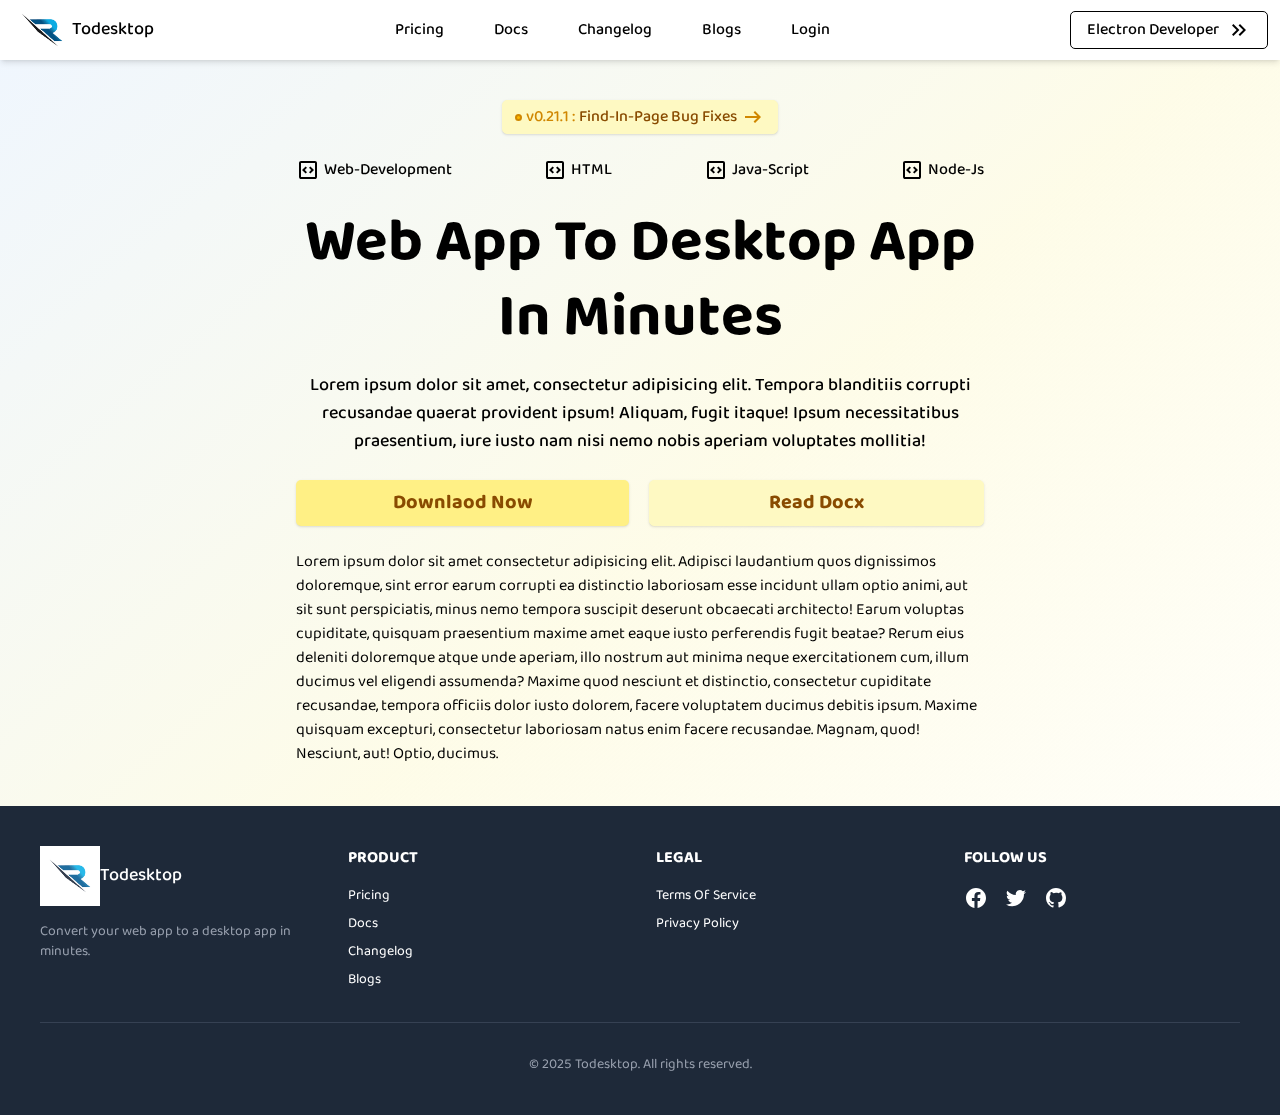
<file: index.html>
<!DOCTYPE html>
<html lang="en">
  <head>
    <meta charset="UTF-8" />
    <meta name="viewport" content="width=device-width, initial-scale=1.0" />
    <link href="output.css" rel="stylesheet" />
    <title>Todesktop</title>
    <link rel="preconnect" href="https://fonts.googleapis.com" />
    <link rel="preconnect" href="https://fonts.gstatic.com" crossorigin />
    <link
      href="https://fonts.googleapis.com/css2?family=Baloo+Bhai+2:wght@400..800&family=Poppins:ital,wght@0,100;0,200;0,300;0,400;0,500;0,600;0,700;0,800;0,900;1,100;1,200;1,300;1,400;1,500;1,600;1,700;1,800;1,900&family=Roboto:ital,wght@0,100..900;1,100..900&display=swap"
      rel="stylesheet"
    />
    <link
      rel="stylesheet"
      href="https://fonts.googleapis.com/css2?family=Material+Symbols+Outlined:opsz,wght,FILL,GRAD@20..48,100..700,0..1,-50..200"
    />
    <style>
      body {
        font-family: "Baloo Bhai 2", sans-serif;
      }
      /* .material-symbols-outlined {
        font-size: 30px;
        font-family: "Material Symbols Outlined";
      } */
    </style>
  </head>
  <body
    class="bg-gradient-to-br from-blue-50 via-yellow-50 to-transparent flex flex-col min-h-screen"
  >
    <!-- Nav Bar -->
    <nav
      class="px-3 box-border gap-5 flex bg-white justify-between items-center shadow-md w-full z-10 sticky top-0"
    >
      <a href="#" id="brand" class="items-center flex justify-center">
        <img src="logo main.png" alt="logo" class="max-w-[60px]" />
        <span class="text-lg font-medium capitalize">todesktop</span>
      </a>
      <section
        id="nav_items"
        class="hidden flex-row gap-[50px] font-medium text-[16px] capitalize lg:flex"
      >
        <a href="#" class="hover:text-amber-400">pricing</a>
        <a href="#" class="hover:text-amber-400">docs</a>
        <a href="#" class="hover:text-amber-400">changelog</a>
        <a href="#" class="hover:text-amber-400">blogs</a>
        <a href="#" class="hover:text-amber-400">login</a>
      </section>
      <button
        class="hidden px-4 py-1.5 capitalize text-center border lg:flex rounded-[5px] font-medium cursor-pointer gap-2 hover:bg-yellow-200 items-center hover:border-amber-600 box-border hover:rounded-none hover:text-yellow-800 text-[17px]"
      >
        electron developer
        <span class="material-symbols-outlined">
          keyboard_double_arrow_right
        </span>
      </button>
      <div class="gap-[60px] lg:hidden flex items-center justify-center">
        <div
          class="drop_down flex menu_icon transition-all duration-300 ease-in-out cursor-pointer"
        >
          <span class="material-symbols-outlined"> menu </span>
        </div>
        <div
          class="cross_icon transition-all duration-300 ease-in-out cursor-pointer hidden"
        >
          <span class="material-symbols-outlined"> close </span>
        </div>
      </div>
    </nav>
    <!-- Overlay section -->
    <section
      class="fixed bg-amber-100 w-full h-full invisible opacity-0 transition-all duration-400 ease-in-out flex-col gap-5 lg:hidden"
    >
      <div class="m-auto justify-center items-center my-2">
        <a href="#" class="hover:bg-gray-50 capitalize block p-4 px-5"
          >pricing</a
        >
        <a href="#" class="hover:bg-gray-50 capitalize block p-4 px-5">docs</a>
        <a href="#" class="hover:bg-gray-50 capitalize block p-4 px-5"
          >changelog</a
        >
        <a href="#" class="hover:bg-gray-50 capitalize block p-4 px-5">blogs</a>
        <a href="#" class="hover:bg-gray-50 capitalize block p-4 px-5">login</a>
      </div>
      <div class="border-b-amber-50 border-[1px]"></div>
    </section>
    <main class="flex-grow">
      <!-- hero section -->
      <section
        id="hero_section"
        class="flex w-full p-10 items-center flex-col gap-6 lg:w-[60vw] m-auto"
      >
        <article
          id="error_display"
          class="flex flex-row shadow box-border w-fit items-center gap-1 font-medium bg-yellow-100 border border-yellow-100 px-3 py-1 rounded-[5px] hover:shadow-md hover:cursor-pointer transition duration-300 hover:translate-y-[-4px] hover:rounded-none hover:bg-yellow-200 hover:border-amber-600 hover:border"
        >
          <divs
            class="circle border-yellow-600 w-[7px] h-[7px] rounded-lg border-2 bg-amber-400"
          ></divs>
          <div class="version text-yellow-600">v0.21.1 :</div>
          <div class="emet capitalize text-yellow-800">
            find-in-page bug fixes
          </div>
          <div class="right_arrow flex text-yellow-600">
            <span class="material-symbols-outlined"> arrow_right_alt </span>
          </div>
        </article>
        <article
          class="flex-row items-center justify-between w-full lg:flex hidden"
        >
          <div class="flex flex-row items-center gap-1">
            <span class="material-symbols-outlined"> code_blocks </span>
            <div class="text capitalize font-medium">web-development</div>
          </div>
          <div class="flex flex-row items-center gap-1">
            <span class="material-symbols-outlined"> code_blocks </span>
            <div class="text uppercase font-medium">html</div>
          </div>
          <div class="flex flex-row items-center gap-1">
            <span class="material-symbols-outlined text-5xl">
              code_blocks
            </span>
            <div class="text capitalize font-medium">java-Script</div>
          </div>
          <div class="flex flex-row items-center gap-1">
            <span class="material-symbols-outlined text-5xl">
              code_blocks
            </span>
            <div class="text capitalize font-medium">Node-js</div>
          </div>
        </article>
        <article class="flex flex-col gap-4 items-center">
          <div
            class="mainText capitalize text-6xl font-bold leading-tight text-center flex flex-col items-center m-auto"
          >
            web app to desktop app in minutes
          </div>
          <div class="title_base_text text-center text-lg font-medium">
            Lorem ipsum dolor sit amet, consectetur adipisicing elit. Tempora
            blanditiis corrupti recusandae quaerat provident ipsum! Aliquam,
            fugit itaque! Ipsum necessitatibus praesentium, iure iusto nam nisi
            nemo nobis aperiam voluptates mollitia!
          </div>
        </article>
        <article class="flex flex-col lg:flex-row w-full gap-5">
          <button
            class="capitalize bg-yellow-200 shadow font-bold w-full text-xl py-2 rounded-[5px] cursor-pointer hover:shadow-md box-border transition duration-300 text-yellow-800 hover:rounded-none hover:border-amber-600 hover:border"
          >
            downlaod now
          </button>
          <button
            class="capitalize border-yellow-100 border bg-yellow-100 shadow font-bold w-full text-xl py-2 rounded-[5px] cursor-pointer hover:shadow-md hover:bg-yellow-200 hover:border-amber-600 hover:rounded-none transition duration-300 text-yellow-800 lg:justify-between"
          >
            read docx
          </button>
        </article>
        Lorem ipsum dolor sit amet consectetur adipisicing elit. Adipisci
        laudantium quos dignissimos doloremque, sint error earum corrupti ea
        distinctio laboriosam esse incidunt ullam optio animi, aut sit sunt
        perspiciatis, minus nemo tempora suscipit deserunt obcaecati architecto!
        Earum voluptas cupiditate, quisquam praesentium maxime amet eaque iusto
        perferendis fugit beatae? Rerum eius deleniti doloremque atque unde
        aperiam, illo nostrum aut minima neque exercitationem cum, illum ducimus
        vel eligendi assumenda? Maxime quod nesciunt et distinctio, consectetur
        cupiditate recusandae, tempora officiis dolor iusto dolorem, facere
        voluptatem ducimus debitis ipsum. Maxime quisquam excepturi, consectetur
        laboriosam natus enim facere recusandae. Magnam, quod! Nesciunt, aut!
        Optio, ducimus.
      </section>
    </main>
    <footer class="bg-gray-800 text-white p-10">
      <div class="container mx-auto">
        <div
          class="grid grid-cols-1 sm:grid-cols-2 md:grid-cols-4 gap-8 text-center sm:text-left"
        >
          <!-- Branding -->
          <div class="flex flex-col items-center sm:items-start">
            <a href="#" class="items-center flex">
              <img
                src="logo main.png"
                alt="logo"
                class="max-w-[60px] mix-blend-screen"
              />
              <span class="text-lg font-medium capitalize">todesktop</span>
            </a>
            <p class="mt-4 text-gray-400 text-sm">
              Convert your web app to a desktop app in minutes.
            </p>
          </div>

          <!-- Links -->
          <div>
            <h3 class="font-bold uppercase mb-4">Product</h3>
            <ul class="space-y-2 text-sm">
              <li>
                <a href="#" class="hover:text-amber-400 capitalize">Pricing</a>
              </li>
              <li>
                <a href="#" class="hover:text-amber-400 capitalize">Docs</a>
              </li>
              <li>
                <a href="#" class="hover:text-amber-400 capitalize"
                  >Changelog</a
                >
              </li>
              <li class="">
                <a href="#" class="hover:text-amber-400 capitalize">Blogs</a>
              </li>
            </ul>
          </div>

          <!-- Legal -->
          <div>
            <h3 class="font-bold uppercase mb-4">Legal</h3>
            <ul class="space-y-2 text-sm">
              <li>
                <a href="#" class="hover:text-amber-400 capitalize"
                  >Terms of Service</a
                >
              </li>
              <li>
                <a href="#" class="hover:text-amber-400 capitalize"
                  >Privacy Policy</a
                >
              </li>
            </ul>
          </div>

          <!-- Social -->
          <div>
            <h3 class="font-bold uppercase mb-4">Follow Us</h3>
            <div class="flex gap-4 justify-center sm:justify-start">
              <a
                href="#"
                class="hover:text-amber-400"
                aria-label="Facebook"
                title="Facebook"
              >
                <svg
                  class="w-6 h-6"
                  fill="currentColor"
                  viewBox="0 0 24 24"
                  aria-hidden="true"
                >
                  <path
                    fill-rule="evenodd"
                    d="M22 12c0-5.523-4.477-10-10-10S2 6.477 2 12c0 4.991 3.657 9.128 8.438 9.878v-6.987h-2.54V12h2.54V9.797c0-2.506 1.492-3.89 3.777-3.89 1.094 0 2.238.195 2.238.195v2.46h-1.26c-1.243 0-1.63.771-1.63 1.562V12h2.773l-.443 2.89h-2.33v6.988C18.343 21.128 22 16.991 22 12z"
                    clip-rule="evenodd"
                  />
                </svg>
              </a>
              <a
                href="#"
                class="hover:text-amber-400"
                aria-label="Twitter"
                title="Twitter"
              >
                <svg
                  class="w-6 h-6"
                  fill="currentColor"
                  viewBox="0 0 24 24"
                  aria-hidden="true"
                >
                  <path
                    d="M8.29 20.251c7.547 0 11.675-6.253 11.675-11.675 0-.178 0-.355-.012-.53A8.348 8.348 0 0022 5.92a8.19 8.19 0 01-2.357.646 4.118 4.118 0 001.804-2.27 8.224 8.224 0 01-2.605.996 4.107 4.107 0 00-6.993 3.743 11.65 11.65 0 01-8.457-4.287 4.106 4.106 0 001.27 5.477A4.072 4.072 0 012.8 9.71v.052a4.105 4.105 0 003.292 4.022 4.095 4.095 0 01-1.853.07 4.108 4.108 0 003.834 2.85A8.233 8.233 0 012 18.407a11.616 11.616 0 006.29 1.84"
                  />
                </svg>
              </a>
              <a
                href="#"
                class="hover:text-amber-400"
                aria-label="GitHub"
                title="GitHub"
              >
                <svg
                  class="w-6 h-6"
                  fill="currentColor"
                  viewBox="0 0 24 24"
                  aria-hidden="true"
                >
                  <path
                    fill-rule="evenodd"
                    d="M12 2C6.477 2 2 6.477 2 12c0 4.418 2.865 8.165 6.839 9.49.5.092.682-.217.682-.482 0-.237-.009-.868-.014-1.703-2.782.605-3.369-1.343-3.369-1.343-.454-1.158-1.11-1.466-1.11-1.466-.908-.62.069-.608.069-.608 1.003.07 1.531 1.032 1.531 1.032.892 1.53 2.341 1.088 2.91.832.092-.647.35-1.088.636-1.338-2.22-.253-4.555-1.113-4.555-4.951 0-1.093.39-1.988 1.031-2.688-.103-.253-.446-1.272.098-2.65 0 0 .84-.27 2.75 1.026A9.564 9.564 0 0112 6.844c.85.004 1.705.115 2.504.337 1.909-1.296 2.747-1.027 2.747-1.027.546 1.379.203 2.398.1 2.651.64.7 1.03 1.595 1.03 2.688 0 3.848-2.338 4.695-4.566 4.943.359.308.678.92.678 1.855 0 1.338-.012 2.419-.012 2.747 0 .268.18.58.688.482A10.001 10.001 0 0022 12c0-5.523-4.477-10-10-10z"
                    clip-rule="evenodd"
                  />
                </svg>
              </a>
            </div>
          </div>
        </div>

        <!-- Copyright -->
        <div class="border-t border-gray-700 mt-8 pt-8 text-center">
          <p class="text-sm text-gray-400">
            &copy; 2025 Todesktop. All rights reserved.
          </p>
        </div>
      </div>
    </footer>
  </body>
  <script src="script.js"></script>
</html>
</file>
<file: output.css>
/*! tailwindcss v4.1.12 | MIT License | https://tailwindcss.com */
@layer properties;
@layer theme, base, components, utilities;
@layer theme {
  :root, :host {
    --font-sans: ui-sans-serif, system-ui, sans-serif, "Apple Color Emoji",
      "Segoe UI Emoji", "Segoe UI Symbol", "Noto Color Emoji";
    --font-mono: ui-monospace, SFMono-Regular, Menlo, Monaco, Consolas, "Liberation Mono",
      "Courier New", monospace;
    --color-amber-50: oklch(98.7% 0.022 95.277);
    --color-amber-100: oklch(96.2% 0.059 95.617);
    --color-amber-400: oklch(82.8% 0.189 84.429);
    --color-amber-500: oklch(76.9% 0.188 70.08);
    --color-amber-600: oklch(66.6% 0.179 58.318);
    --color-amber-950: oklch(27.9% 0.077 45.635);
    --color-yellow-50: oklch(98.7% 0.026 102.212);
    --color-yellow-100: oklch(97.3% 0.071 103.193);
    --color-yellow-200: oklch(94.5% 0.129 101.54);
    --color-yellow-600: oklch(68.1% 0.162 75.834);
    --color-yellow-800: oklch(47.6% 0.114 61.907);
    --color-blue-50: oklch(97% 0.014 254.604);
    --color-blue-200: oklch(88.2% 0.059 254.128);
    --color-blue-800: oklch(42.4% 0.199 265.638);
    --color-gray-50: oklch(98.5% 0.002 247.839);
    --color-gray-400: oklch(70.7% 0.022 261.325);
    --color-gray-700: oklch(37.3% 0.034 259.733);
    --color-gray-800: oklch(27.8% 0.033 256.848);
    --color-white: #fff;
    --spacing: 0.25rem;
    --text-sm: 0.875rem;
    --text-sm--line-height: calc(1.25 / 0.875);
    --text-lg: 1.125rem;
    --text-lg--line-height: calc(1.75 / 1.125);
    --text-xl: 1.25rem;
    --text-xl--line-height: calc(1.75 / 1.25);
    --text-4xl: 2.25rem;
    --text-4xl--line-height: calc(2.5 / 2.25);
    --text-5xl: 3rem;
    --text-5xl--line-height: 1;
    --text-6xl: 3.75rem;
    --text-6xl--line-height: 1;
    --font-weight-medium: 500;
    --font-weight-bold: 700;
    --leading-tight: 1.25;
    --radius-lg: 0.5rem;
    --ease-in-out: cubic-bezier(0.4, 0, 0.2, 1);
    --default-transition-duration: 150ms;
    --default-transition-timing-function: cubic-bezier(0.4, 0, 0.2, 1);
    --default-font-family: var(--font-sans);
    --default-mono-font-family: var(--font-mono);
  }
}
@layer base {
  *, ::after, ::before, ::backdrop, ::file-selector-button {
    box-sizing: border-box;
    margin: 0;
    padding: 0;
    border: 0 solid;
  }
  html, :host {
    line-height: 1.5;
    -webkit-text-size-adjust: 100%;
    tab-size: 4;
    font-family: var(--default-font-family, ui-sans-serif, system-ui, sans-serif, "Apple Color Emoji", "Segoe UI Emoji", "Segoe UI Symbol", "Noto Color Emoji");
    font-feature-settings: var(--default-font-feature-settings, normal);
    font-variation-settings: var(--default-font-variation-settings, normal);
    -webkit-tap-highlight-color: transparent;
  }
  hr {
    height: 0;
    color: inherit;
    border-top-width: 1px;
  }
  abbr:where([title]) {
    -webkit-text-decoration: underline dotted;
    text-decoration: underline dotted;
  }
  h1, h2, h3, h4, h5, h6 {
    font-size: inherit;
    font-weight: inherit;
  }
  a {
    color: inherit;
    -webkit-text-decoration: inherit;
    text-decoration: inherit;
  }
  b, strong {
    font-weight: bolder;
  }
  code, kbd, samp, pre {
    font-family: var(--default-mono-font-family, ui-monospace, SFMono-Regular, Menlo, Monaco, Consolas, "Liberation Mono", "Courier New", monospace);
    font-feature-settings: var(--default-mono-font-feature-settings, normal);
    font-variation-settings: var(--default-mono-font-variation-settings, normal);
    font-size: 1em;
  }
  small {
    font-size: 80%;
  }
  sub, sup {
    font-size: 75%;
    line-height: 0;
    position: relative;
    vertical-align: baseline;
  }
  sub {
    bottom: -0.25em;
  }
  sup {
    top: -0.5em;
  }
  table {
    text-indent: 0;
    border-color: inherit;
    border-collapse: collapse;
  }
  :-moz-focusring {
    outline: auto;
  }
  progress {
    vertical-align: baseline;
  }
  summary {
    display: list-item;
  }
  ol, ul, menu {
    list-style: none;
  }
  img, svg, video, canvas, audio, iframe, embed, object {
    display: block;
    vertical-align: middle;
  }
  img, video {
    max-width: 100%;
    height: auto;
  }
  button, input, select, optgroup, textarea, ::file-selector-button {
    font: inherit;
    font-feature-settings: inherit;
    font-variation-settings: inherit;
    letter-spacing: inherit;
    color: inherit;
    border-radius: 0;
    background-color: transparent;
    opacity: 1;
  }
  :where(select:is([multiple], [size])) optgroup {
    font-weight: bolder;
  }
  :where(select:is([multiple], [size])) optgroup option {
    padding-inline-start: 20px;
  }
  ::file-selector-button {
    margin-inline-end: 4px;
  }
  ::placeholder {
    opacity: 1;
  }
  @supports (not (-webkit-appearance: -apple-pay-button))  or (contain-intrinsic-size: 1px) {
    ::placeholder {
      color: currentcolor;
      @supports (color: color-mix(in lab, red, red)) {
        color: color-mix(in oklab, currentcolor 50%, transparent);
      }
    }
  }
  textarea {
    resize: vertical;
  }
  ::-webkit-search-decoration {
    -webkit-appearance: none;
  }
  ::-webkit-date-and-time-value {
    min-height: 1lh;
    text-align: inherit;
  }
  ::-webkit-datetime-edit {
    display: inline-flex;
  }
  ::-webkit-datetime-edit-fields-wrapper {
    padding: 0;
  }
  ::-webkit-datetime-edit, ::-webkit-datetime-edit-year-field, ::-webkit-datetime-edit-month-field, ::-webkit-datetime-edit-day-field, ::-webkit-datetime-edit-hour-field, ::-webkit-datetime-edit-minute-field, ::-webkit-datetime-edit-second-field, ::-webkit-datetime-edit-millisecond-field, ::-webkit-datetime-edit-meridiem-field {
    padding-block: 0;
  }
  ::-webkit-calendar-picker-indicator {
    line-height: 1;
  }
  :-moz-ui-invalid {
    box-shadow: none;
  }
  button, input:where([type="button"], [type="reset"], [type="submit"]), ::file-selector-button {
    appearance: button;
  }
  ::-webkit-inner-spin-button, ::-webkit-outer-spin-button {
    height: auto;
  }
  [hidden]:where(:not([hidden="until-found"])) {
    display: none !important;
  }
}
@layer utilities {
  .invisible {
    visibility: hidden;
  }
  .fixed {
    position: fixed;
  }
  .sticky {
    position: sticky;
  }
  .top-0 {
    top: calc(var(--spacing) * 0);
  }
  .z-10 {
    z-index: 10;
  }
  .container {
    width: 100%;
    @media (width >= 40rem) {
      max-width: 40rem;
    }
    @media (width >= 48rem) {
      max-width: 48rem;
    }
    @media (width >= 64rem) {
      max-width: 64rem;
    }
    @media (width >= 80rem) {
      max-width: 80rem;
    }
    @media (width >= 96rem) {
      max-width: 96rem;
    }
  }
  .m-auto {
    margin: auto;
  }
  .mx-auto {
    margin-inline: auto;
  }
  .my-2 {
    margin-block: calc(var(--spacing) * 2);
  }
  .mt-4 {
    margin-top: calc(var(--spacing) * 4);
  }
  .mt-8 {
    margin-top: calc(var(--spacing) * 8);
  }
  .mb-4 {
    margin-bottom: calc(var(--spacing) * 4);
  }
  .box-border {
    box-sizing: border-box;
  }
  .block {
    display: block;
  }
  .flex {
    display: flex;
  }
  .grid {
    display: grid;
  }
  .hidden {
    display: none;
  }
  .h-6 {
    height: calc(var(--spacing) * 6);
  }
  .h-\[1px\] {
    height: 1px;
  }
  .h-\[7px\] {
    height: 7px;
  }
  .h-\[500px\] {
    height: 500px;
  }
  .h-auto {
    height: auto;
  }
  .h-full {
    height: 100%;
  }
  .h-svh {
    height: 100svh;
  }
  .min-h-screen {
    min-height: 100vh;
  }
  .w-6 {
    width: calc(var(--spacing) * 6);
  }
  .w-\[7px\] {
    width: 7px;
  }
  .w-\[300px\] {
    width: 300px;
  }
  .w-fit {
    width: fit-content;
  }
  .w-full {
    width: 100%;
  }
  .max-w-\[60px\] {
    max-width: 60px;
  }
  .flex-grow {
    flex-grow: 1;
  }
  .cursor-pointer {
    cursor: pointer;
  }
  .grid-cols-1 {
    grid-template-columns: repeat(1, minmax(0, 1fr));
  }
  .flex-col {
    flex-direction: column;
  }
  .flex-row {
    flex-direction: row;
  }
  .items-center {
    align-items: center;
  }
  .justify-between {
    justify-content: space-between;
  }
  .justify-center {
    justify-content: center;
  }
  .gap-1 {
    gap: calc(var(--spacing) * 1);
  }
  .gap-2 {
    gap: calc(var(--spacing) * 2);
  }
  .gap-4 {
    gap: calc(var(--spacing) * 4);
  }
  .gap-5 {
    gap: calc(var(--spacing) * 5);
  }
  .gap-6 {
    gap: calc(var(--spacing) * 6);
  }
  .gap-8 {
    gap: calc(var(--spacing) * 8);
  }
  .gap-\[20px\] {
    gap: 20px;
  }
  .gap-\[50px\] {
    gap: 50px;
  }
  .gap-\[60px\] {
    gap: 60px;
  }
  .space-y-2 {
    :where(& > :not(:last-child)) {
      --tw-space-y-reverse: 0;
      margin-block-start: calc(calc(var(--spacing) * 2) * var(--tw-space-y-reverse));
      margin-block-end: calc(calc(var(--spacing) * 2) * calc(1 - var(--tw-space-y-reverse)));
    }
  }
  .rounded-\[5px\] {
    border-radius: 5px;
  }
  .rounded-lg {
    border-radius: var(--radius-lg);
  }
  .border {
    border-style: var(--tw-border-style);
    border-width: 1px;
  }
  .border-1 {
    border-style: var(--tw-border-style);
    border-width: 1px;
  }
  .border-2 {
    border-style: var(--tw-border-style);
    border-width: 2px;
  }
  .border-\[1px\] {
    border-style: var(--tw-border-style);
    border-width: 1px;
  }
  .border-t {
    border-top-style: var(--tw-border-style);
    border-top-width: 1px;
  }
  .border-dotted {
    --tw-border-style: dotted;
    border-style: dotted;
  }
  .border-gray-700 {
    border-color: var(--color-gray-700);
  }
  .border-white {
    border-color: var(--color-white);
  }
  .border-yellow-100 {
    border-color: var(--color-yellow-100);
  }
  .border-yellow-600 {
    border-color: var(--color-yellow-600);
  }
  .border-b-amber-50 {
    border-bottom-color: var(--color-amber-50);
  }
  .bg-amber-100 {
    background-color: var(--color-amber-100);
  }
  .bg-amber-400 {
    background-color: var(--color-amber-400);
  }
  .bg-amber-500 {
    background-color: var(--color-amber-500);
  }
  .bg-amber-950 {
    background-color: var(--color-amber-950);
  }
  .bg-blue-200 {
    background-color: var(--color-blue-200);
  }
  .bg-blue-800 {
    background-color: var(--color-blue-800);
  }
  .bg-gray-800 {
    background-color: var(--color-gray-800);
  }
  .bg-white {
    background-color: var(--color-white);
  }
  .bg-yellow-100 {
    background-color: var(--color-yellow-100);
  }
  .bg-yellow-200 {
    background-color: var(--color-yellow-200);
  }
  .bg-gradient-to-br {
    --tw-gradient-position: to bottom right in oklab;
    background-image: linear-gradient(var(--tw-gradient-stops));
  }
  .from-blue-50 {
    --tw-gradient-from: var(--color-blue-50);
    --tw-gradient-stops: var(--tw-gradient-via-stops, var(--tw-gradient-position), var(--tw-gradient-from) var(--tw-gradient-from-position), var(--tw-gradient-to) var(--tw-gradient-to-position));
  }
  .via-yellow-50 {
    --tw-gradient-via: var(--color-yellow-50);
    --tw-gradient-via-stops: var(--tw-gradient-position), var(--tw-gradient-from) var(--tw-gradient-from-position), var(--tw-gradient-via) var(--tw-gradient-via-position), var(--tw-gradient-to) var(--tw-gradient-to-position);
    --tw-gradient-stops: var(--tw-gradient-via-stops);
  }
  .to-transparent {
    --tw-gradient-to: transparent;
    --tw-gradient-stops: var(--tw-gradient-via-stops, var(--tw-gradient-position), var(--tw-gradient-from) var(--tw-gradient-from-position), var(--tw-gradient-to) var(--tw-gradient-to-position));
  }
  .p-2 {
    padding: calc(var(--spacing) * 2);
  }
  .p-3 {
    padding: calc(var(--spacing) * 3);
  }
  .p-4 {
    padding: calc(var(--spacing) * 4);
  }
  .p-10 {
    padding: calc(var(--spacing) * 10);
  }
  .px-3 {
    padding-inline: calc(var(--spacing) * 3);
  }
  .px-4 {
    padding-inline: calc(var(--spacing) * 4);
  }
  .px-5 {
    padding-inline: calc(var(--spacing) * 5);
  }
  .py-1 {
    padding-block: calc(var(--spacing) * 1);
  }
  .py-1\.5 {
    padding-block: calc(var(--spacing) * 1.5);
  }
  .py-2 {
    padding-block: calc(var(--spacing) * 2);
  }
  .pt-8 {
    padding-top: calc(var(--spacing) * 8);
  }
  .text-center {
    text-align: center;
  }
  .text-end {
    text-align: end;
  }
  .text-4xl {
    font-size: var(--text-4xl);
    line-height: var(--tw-leading, var(--text-4xl--line-height));
  }
  .text-5xl {
    font-size: var(--text-5xl);
    line-height: var(--tw-leading, var(--text-5xl--line-height));
  }
  .text-6xl {
    font-size: var(--text-6xl);
    line-height: var(--tw-leading, var(--text-6xl--line-height));
  }
  .text-lg {
    font-size: var(--text-lg);
    line-height: var(--tw-leading, var(--text-lg--line-height));
  }
  .text-sm {
    font-size: var(--text-sm);
    line-height: var(--tw-leading, var(--text-sm--line-height));
  }
  .text-xl {
    font-size: var(--text-xl);
    line-height: var(--tw-leading, var(--text-xl--line-height));
  }
  .text-\[15px\] {
    font-size: 15px;
  }
  .text-\[16px\] {
    font-size: 16px;
  }
  .text-\[18px\] {
    font-size: 18px;
  }
  .leading-tight {
    --tw-leading: var(--leading-tight);
    line-height: var(--leading-tight);
  }
  .font-bold {
    --tw-font-weight: var(--font-weight-bold);
    font-weight: var(--font-weight-bold);
  }
  .font-medium {
    --tw-font-weight: var(--font-weight-medium);
    font-weight: var(--font-weight-medium);
  }
  .text-gray-400 {
    color: var(--color-gray-400);
  }
  .text-gray-700 {
    color: var(--color-gray-700);
  }
  .text-white {
    color: var(--color-white);
  }
  .text-yellow-600 {
    color: var(--color-yellow-600);
  }
  .text-yellow-800 {
    color: var(--color-yellow-800);
  }
  .capitalize {
    text-transform: capitalize;
  }
  .uppercase {
    text-transform: uppercase;
  }
  .opacity-0 {
    opacity: 0%;
  }
  .opacity-100 {
    opacity: 100%;
  }
  .mix-blend-screen {
    mix-blend-mode: screen;
  }
  .shadow {
    --tw-shadow: 0 1px 3px 0 var(--tw-shadow-color, rgb(0 0 0 / 0.1)), 0 1px 2px -1px var(--tw-shadow-color, rgb(0 0 0 / 0.1));
    box-shadow: var(--tw-inset-shadow), var(--tw-inset-ring-shadow), var(--tw-ring-offset-shadow), var(--tw-ring-shadow), var(--tw-shadow);
  }
  .shadow-md {
    --tw-shadow: 0 4px 6px -1px var(--tw-shadow-color, rgb(0 0 0 / 0.1)), 0 2px 4px -2px var(--tw-shadow-color, rgb(0 0 0 / 0.1));
    box-shadow: var(--tw-inset-shadow), var(--tw-inset-ring-shadow), var(--tw-ring-offset-shadow), var(--tw-ring-shadow), var(--tw-shadow);
  }
  .transition {
    transition-property: color, background-color, border-color, outline-color, text-decoration-color, fill, stroke, --tw-gradient-from, --tw-gradient-via, --tw-gradient-to, opacity, box-shadow, transform, translate, scale, rotate, filter, -webkit-backdrop-filter, backdrop-filter, display, visibility, content-visibility, overlay, pointer-events;
    transition-timing-function: var(--tw-ease, var(--default-transition-timing-function));
    transition-duration: var(--tw-duration, var(--default-transition-duration));
  }
  .transition-all {
    transition-property: all;
    transition-timing-function: var(--tw-ease, var(--default-transition-timing-function));
    transition-duration: var(--tw-duration, var(--default-transition-duration));
  }
  .duration-300 {
    --tw-duration: 300ms;
    transition-duration: 300ms;
  }
  .duration-400 {
    --tw-duration: 400ms;
    transition-duration: 400ms;
  }
  .ease-in-out {
    --tw-ease: var(--ease-in-out);
    transition-timing-function: var(--ease-in-out);
  }
  .hover\:translate-y-\[-4px\] {
    &:hover {
      @media (hover: hover) {
        --tw-translate-y: -4px;
        translate: var(--tw-translate-x) var(--tw-translate-y);
      }
    }
  }
  .hover\:cursor-pointer {
    &:hover {
      @media (hover: hover) {
        cursor: pointer;
      }
    }
  }
  .hover\:rounded-none {
    &:hover {
      @media (hover: hover) {
        border-radius: 0;
      }
    }
  }
  .hover\:border-amber-600 {
    &:hover {
      @media (hover: hover) {
        border-color: var(--color-amber-600);
      }
    }
  }
  .hover\:bg-amber-600 {
    &:hover {
      @media (hover: hover) {
        background-color: var(--color-amber-600);
      }
    }
  }
  .hover\:bg-gray-50 {
    &:hover {
      @media (hover: hover) {
        background-color: var(--color-gray-50);
      }
    }
  }
  .hover\:text-amber-400 {
    &:hover {
      @media (hover: hover) {
        color: var(--color-amber-400);
      }
    }
  }
  .hover\:text-white {
    &:hover {
      @media (hover: hover) {
        color: var(--color-white);
      }
    }
  }
  .hover\:shadow-md {
    &:hover {
      @media (hover: hover) {
        --tw-shadow: 0 4px 6px -1px var(--tw-shadow-color, rgb(0 0 0 / 0.1)), 0 2px 4px -2px var(--tw-shadow-color, rgb(0 0 0 / 0.1));
        box-shadow: var(--tw-inset-shadow), var(--tw-inset-ring-shadow), var(--tw-ring-offset-shadow), var(--tw-ring-shadow), var(--tw-shadow);
      }
    }
  }
  .sm\:grid-cols-2 {
    @media (width >= 40rem) {
      grid-template-columns: repeat(2, minmax(0, 1fr));
    }
  }
  .sm\:items-start {
    @media (width >= 40rem) {
      align-items: flex-start;
    }
  }
  .sm\:justify-start {
    @media (width >= 40rem) {
      justify-content: flex-start;
    }
  }
  .sm\:text-left {
    @media (width >= 40rem) {
      text-align: left;
    }
  }
  .md\:grid-cols-4 {
    @media (width >= 48rem) {
      grid-template-columns: repeat(4, minmax(0, 1fr));
    }
  }
  .lg\:flex {
    @media (width >= 64rem) {
      display: flex;
    }
  }
  .lg\:hidden {
    @media (width >= 64rem) {
      display: none;
    }
  }
  .lg\:w-\[60vw\] {
    @media (width >= 64rem) {
      width: 60vw;
    }
  }
  .lg\:flex-row {
    @media (width >= 64rem) {
      flex-direction: row;
    }
  }
  .lg\:justify-between {
    @media (width >= 64rem) {
      justify-content: space-between;
    }
  }
}
@property --tw-space-y-reverse {
  syntax: "*";
  inherits: false;
  initial-value: 0;
}
@property --tw-border-style {
  syntax: "*";
  inherits: false;
  initial-value: solid;
}
@property --tw-gradient-position {
  syntax: "*";
  inherits: false;
}
@property --tw-gradient-from {
  syntax: "<color>";
  inherits: false;
  initial-value: #0000;
}
@property --tw-gradient-via {
  syntax: "<color>";
  inherits: false;
  initial-value: #0000;
}
@property --tw-gradient-to {
  syntax: "<color>";
  inherits: false;
  initial-value: #0000;
}
@property --tw-gradient-stops {
  syntax: "*";
  inherits: false;
}
@property --tw-gradient-via-stops {
  syntax: "*";
  inherits: false;
}
@property --tw-gradient-from-position {
  syntax: "<length-percentage>";
  inherits: false;
  initial-value: 0%;
}
@property --tw-gradient-via-position {
  syntax: "<length-percentage>";
  inherits: false;
  initial-value: 50%;
}
@property --tw-gradient-to-position {
  syntax: "<length-percentage>";
  inherits: false;
  initial-value: 100%;
}
@property --tw-leading {
  syntax: "*";
  inherits: false;
}
@property --tw-font-weight {
  syntax: "*";
  inherits: false;
}
@property --tw-shadow {
  syntax: "*";
  inherits: false;
  initial-value: 0 0 #0000;
}
@property --tw-shadow-color {
  syntax: "*";
  inherits: false;
}
@property --tw-shadow-alpha {
  syntax: "<percentage>";
  inherits: false;
  initial-value: 100%;
}
@property --tw-inset-shadow {
  syntax: "*";
  inherits: false;
  initial-value: 0 0 #0000;
}
@property --tw-inset-shadow-color {
  syntax: "*";
  inherits: false;
}
@property --tw-inset-shadow-alpha {
  syntax: "<percentage>";
  inherits: false;
  initial-value: 100%;
}
@property --tw-ring-color {
  syntax: "*";
  inherits: false;
}
@property --tw-ring-shadow {
  syntax: "*";
  inherits: false;
  initial-value: 0 0 #0000;
}
@property --tw-inset-ring-color {
  syntax: "*";
  inherits: false;
}
@property --tw-inset-ring-shadow {
  syntax: "*";
  inherits: false;
  initial-value: 0 0 #0000;
}
@property --tw-ring-inset {
  syntax: "*";
  inherits: false;
}
@property --tw-ring-offset-width {
  syntax: "<length>";
  inherits: false;
  initial-value: 0px;
}
@property --tw-ring-offset-color {
  syntax: "*";
  inherits: false;
  initial-value: #fff;
}
@property --tw-ring-offset-shadow {
  syntax: "*";
  inherits: false;
  initial-value: 0 0 #0000;
}
@property --tw-duration {
  syntax: "*";
  inherits: false;
}
@property --tw-ease {
  syntax: "*";
  inherits: false;
}
@property --tw-translate-x {
  syntax: "*";
  inherits: false;
  initial-value: 0;
}
@property --tw-translate-y {
  syntax: "*";
  inherits: false;
  initial-value: 0;
}
@property --tw-translate-z {
  syntax: "*";
  inherits: false;
  initial-value: 0;
}
@layer properties {
  @supports ((-webkit-hyphens: none) and (not (margin-trim: inline))) or ((-moz-orient: inline) and (not (color:rgb(from red r g b)))) {
    *, ::before, ::after, ::backdrop {
      --tw-space-y-reverse: 0;
      --tw-border-style: solid;
      --tw-gradient-position: initial;
      --tw-gradient-from: #0000;
      --tw-gradient-via: #0000;
      --tw-gradient-to: #0000;
      --tw-gradient-stops: initial;
      --tw-gradient-via-stops: initial;
      --tw-gradient-from-position: 0%;
      --tw-gradient-via-position: 50%;
      --tw-gradient-to-position: 100%;
      --tw-leading: initial;
      --tw-font-weight: initial;
      --tw-shadow: 0 0 #0000;
      --tw-shadow-color: initial;
      --tw-shadow-alpha: 100%;
      --tw-inset-shadow: 0 0 #0000;
      --tw-inset-shadow-color: initial;
      --tw-inset-shadow-alpha: 100%;
      --tw-ring-color: initial;
      --tw-ring-shadow: 0 0 #0000;
      --tw-inset-ring-color: initial;
      --tw-inset-ring-shadow: 0 0 #0000;
      --tw-ring-inset: initial;
      --tw-ring-offset-width: 0px;
      --tw-ring-offset-color: #fff;
      --tw-ring-offset-shadow: 0 0 #0000;
      --tw-duration: initial;
      --tw-ease: initial;
      --tw-translate-x: 0;
      --tw-translate-y: 0;
      --tw-translate-z: 0;
    }
  }
}
</file>
